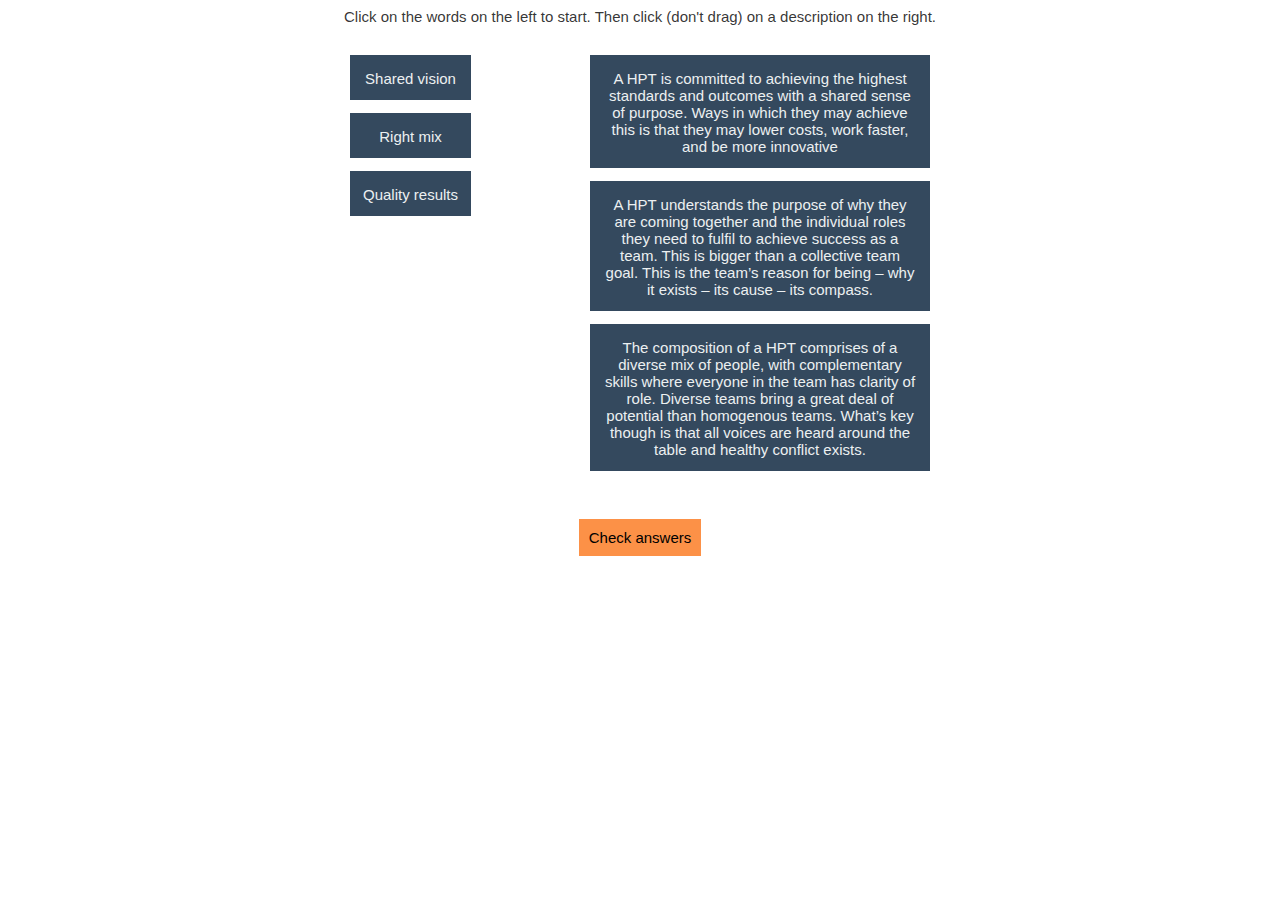
<file: index.html>
<!DOCTYPE html>
<html lang="en" dir="ltr">
  <head>
    <meta charset="utf-8">
    <meta name="viewport" content="width=device-width, initial-scale=1.0">
    <title></title>
<script src="js/jquery.min.js" charset="utf-8"></script>
<script src="js/javascript.js" charset="utf-8"></script>
    <script>
    function myFunction() {
      var x = document.getElementById("myDIV");
      if (x.style.display === "none") {
        x.style.display = "block";
      } else {
        x.style.display = "none";
      }
      var loc = document.location=document.location.toString().split('#')[0]+'#anchor';return false;
    }
    </script>

    <link rel="stylesheet" media="all" href="css/style.min.css" data-turbolinks-track="true">
  </head>
  <body>
<div id="mainWrap">
    Click on the words on the left to start. Then click (don't drag) on a description on the right.<br><br>
  <div id="flowWrap">
      <!--Update height accordingly to fit more or less questions and answers -->
    <canvas id="canvas" width="600px" height="450px"></canvas>

    <ul class="module left">
      <!--Left content starts here -->
      <li>Shared vision</li>
      <li>Right mix</li>
      <li>Quality results</li>
      <!--Left content ends here -->
    </ul>
    <ul class="module right">
    <!--Right content starts here -->
      <li>A HPT is committed to achieving the highest standards and outcomes with a shared sense of purpose. Ways in which they may achieve this is that they may lower costs, work faster, and be more innovative</li>
      <li>A HPT understands the purpose of why they are coming together and the individual roles they need to fulfil to achieve success as a team. This is bigger than a collective team goal. This is the team’s reason for being – why it exists – its cause – its compass.</li>
      <li>The composition of a HPT comprises of a diverse mix of people, with complementary skills where everyone in the team has clarity of role. Diverse teams bring a great deal of potential than homogenous teams. What’s key though is that all voices are heard around the table and healthy conflict exists.</li>
    <!--Right content ends here -->
    </ul>
  </div>
  <br>
  <br>
  <button onclick="myFunction()">Check answers</button>

<div class="container">
<div id="myDIV" style="display:none;">
  <div id="anchor">
      <!--Results table starts here

    -->
    <table cellpadding="0" cellspacing="0" style="width:100%; padding: 10px;" >
      <tr>
        <th id="result1" class="left-result">
          Shared vision
        </th>
        <th  class="right-result">
          The composition of a HPT comprises of a diverse mix of people, with complementary skills where everyone in the team has clarity of role. Diverse teams bring a great deal of potential than homogenous teams. What’s key though is that all voices are heard around the table and healthy conflict exists.
        </th>
      </tr>
      <tr>
        <th id="result2" class="left-result">
          Right mix
        </th>
        <th  class="right-result">
          The composition of a HPT comprises of a diverse mix of people, with complementary skills where everyone in the team has clarity of role. Diverse teams bring a great deal of potential than homogenous teams. What’s key though is that all voices are heard around the table and healthy conflict exists.
        </th>
      </tr>
      <tr>
        <th id="result3" class="left-result">
            Quality results
        </th>
        <th  class="right-result">
          A HPT is committed to achieving the highest standards and outcomes with a shared sense of purpose. Ways in which they may achieve this is that they may lower costs, work faster, and be more innovative.

         <!--Results table ends here -->
        </th>
      </tr>
</table>
</div>
</div>
</div>
</div>
</body>
</html>
</file>
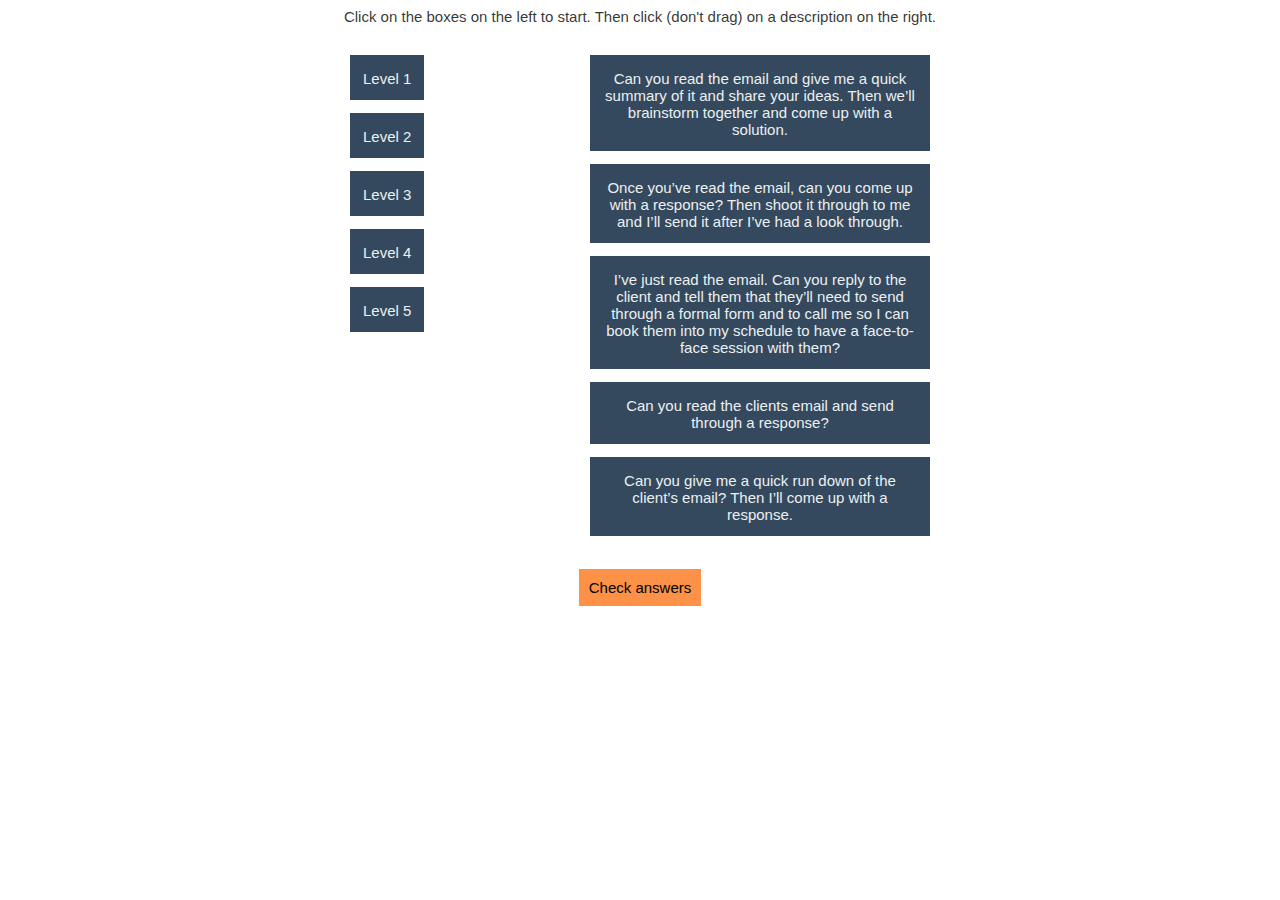
<file: activity_delegation_levels/index.html>
<!DOCTYPE html>
<html lang="en" dir="ltr">
  <head>
    <meta charset="utf-8">
    <meta name="viewport" content="width=device-width, initial-scale=1.0">
    <title></title>
<script src="js/jquery.min.js" charset="utf-8"></script>
<script src="js/javascript.js" charset="utf-8"></script>
    <script>
    function myFunction() {
      var x = document.getElementById("myDIV");
      if (x.style.display === "none") {
        x.style.display = "block";
      } else {
        x.style.display = "none";
      }
      var loc = document.location=document.location.toString().split('#')[0]+'#anchor';return false;
    }
    </script>

    <link rel="stylesheet" media="all" href="css/style.min.css" data-turbolinks-track="true">
  </head>
  <body>
<div id="mainWrap">
    Click on the boxes on the left to start. Then click (don't drag) on a description on the right.<br><br>
  <div id="flowWrap">
      <!--Update height accordingly to fit more or less questions and answers -->
    <canvas id="canvas" width="600px" height="500px"></canvas>

    <ul class="module left">
      <!--Left content starts here -->
      <li>Level 1</li>
      <li>Level 2</li>
      <li>Level 3</li>
      <li>Level 4</li>
      <li>Level 5</li>
      <!--Left content ends here -->
    </ul>
    <ul class="module right">
    <!--Right content starts here -->
      <li>Can you read the email and give me a quick summary of it and share your ideas. Then we’ll brainstorm together and come up with a solution. </li>
      <li>Once you’ve read the email, can you come up with a response? Then shoot it through to me and I’ll send it after I’ve had a look through.</li>
      <li>I’ve just read the email. Can you reply to the client and tell them that they’ll need to send through a formal form and to call me so I can book them into my schedule to have a face-to-face session with them?</li>
      <li>Can you read the clients email and send through a response?</li>
      <li>Can you give me a quick run down of the client’s email? Then I’ll come up with a response.</li>
    <!--Right content ends here -->
    </ul>
  </div>
  <br>
  <br>
  <button onclick="myFunction()">Check answers</button>

<div class="container">
<div id="myDIV" style="display:none;">
  <div id="anchor">
      <!--Results table starts here

    -->
    <table cellpadding="0" cellspacing="0" style="width:100%; padding: 10px;" >
      <tr>
        <th id="result1" class="left-result">
          Level 1
        </th>
        <th  class="right-result">
          I’ve just read the email. Can you reply to the client and tell them that they’ll need to send through a formal form and to call me so I can book them into my schedule to have a face-to-face session with them?
        </th>
      </tr>
      <tr>
        <th id="result2" class="left-result">
          Level 2
        </th>
        <th  class="right-result">
          Can you give me a quick run down of the client’s email? Then I’ll come up with a response.
        </th>
      </tr>
      <tr>
        <th id="result3" class="left-result">
            Level 3
        </th>
        <th  class="right-result">
          Can you read the email and give me a quick summary of it and share your ideas. Then we’ll brainstorm together and come up with a solution.
        </th>
      </tr>
      <tr>
        <th id="result4" class="left-result">
            Level 4
        </th>
        <th  class="right-result">
          Once you’ve read the email, can you come up with a response? Then shoot it through to me and I’ll send it after I’ve had a look through.
        </th>
      </tr>
      <tr>
        <th id="result5" class="left-result">
            Level 5
        </th>
        <th  class="right-result">
          Can you read the clients email and send through a response?

         <!--Results table ends here -->
        </th>
      </tr>
</table>
</div>
</div>
</div>
</div>
</body>
</html>
</file>
<file: css/style.min.css>
#flowWrap{width:600px;height:auto;border:0px solid #2c3e50;margin:auto;position:relative;display:inline-block;vertical-align:top;font-weight:200 !important}#flowWrap canvas{background:rgba(0,0,0,0);display:block}#flowWrap .module{position:absolute;top:0;list-style:none;margin:0;padding:0}#flowWrap .module.left{max-width:30%;left:0}#flowWrap .module.right{right:0;max-width:60%;text-align:right}#flowWrap .module li{background:#34495e;color:#ecf0f1;display:block;margin:13px 10px 3px 10px;min-width:20px;padding:15px 13px 13px 13px;text-align:center}#flowWrap .module li:hover{cursor:pointer;background:#3498db}button{margin:10px;display:inline-block;margin-top:10px;font-size:1em;background-color:#fc9147;border:none;cursor:pointer;padding:10px}#mainWrap{text-align:center;color:rgba(0,0,0,0.8);font-family:"Helvetica Neue", Helvetica, Arial, sans-serif;font-size:15px}.container{width:100%;max-width:600px;margin:0 auto;padding:10px}.container tbody{margin:10px}.container th{padding:20px;border:1px solid #eee}.container .left-result{width:30%;font-weight:600 !important}.container .right-result{width:60%;text-align:left;font-weight:200 !important}
</file>
<file: activity_delegation_levels/css/style.min.css>
#flowWrap{width:600px;height:auto;border:0px solid #2c3e50;margin:auto;position:relative;display:inline-block;vertical-align:top;font-weight:200 !important}#flowWrap canvas{background:rgba(0,0,0,0);display:block}#flowWrap .module{position:absolute;top:0;list-style:none;margin:0;padding:0}#flowWrap .module.left{max-width:30%;left:0}#flowWrap .module.right{right:0;max-width:60%;text-align:right}#flowWrap .module li{background:#34495e;color:#ecf0f1;display:block;margin:13px 10px 3px 10px;min-width:20px;padding:15px 13px 13px 13px;text-align:center}#flowWrap .module li:hover{cursor:pointer;background:#3498db}button{margin:10px;display:inline-block;margin-top:10px;font-size:1em;background-color:#fc9147;border:none;cursor:pointer;padding:10px}#mainWrap{text-align:center;color:rgba(0,0,0,0.8);font-family:"Helvetica Neue", Helvetica, Arial, sans-serif;font-size:15px}.container{width:100%;max-width:600px;margin:0 auto;padding:10px}.container tbody{margin:10px}.container th{padding:20px;border:1px solid #eee}.container .left-result{width:30%;font-weight:600 !important}.container .right-result{width:60%;text-align:left;font-weight:200 !important}
</file>
